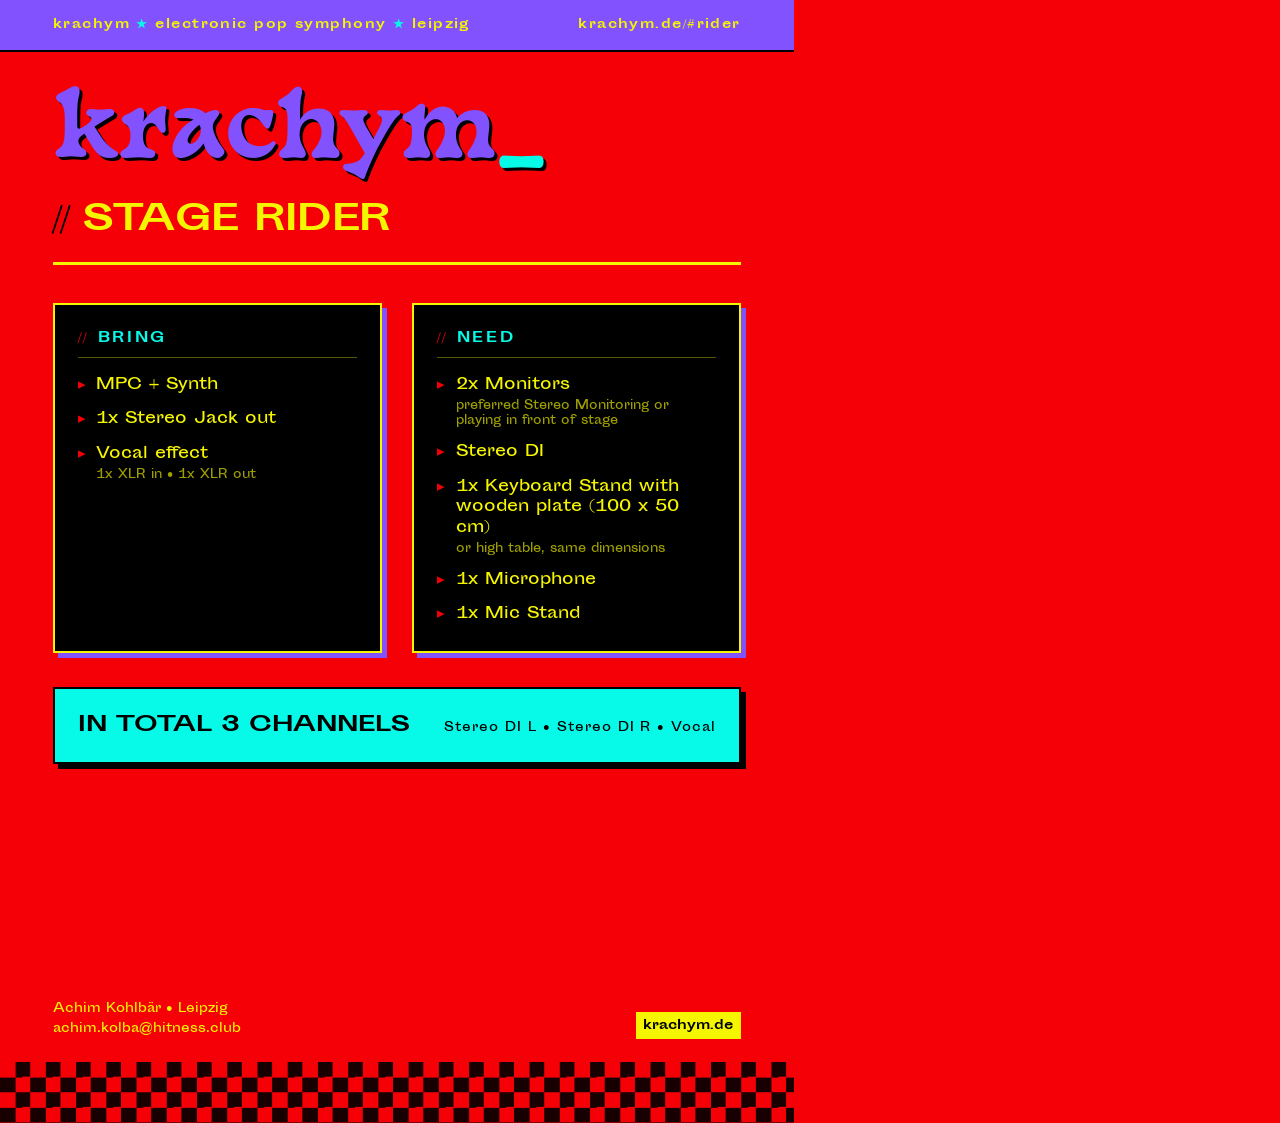
<file: print/rider-print.html>
<!DOCTYPE html>
<html lang="en">
<head>
<meta charset="utf-8">
<title>Krachym — Stage Rider</title>
<style>
  @font-face { font-family: 'Sporting Grotesque'; font-weight: 400; src: url(../fonts/sporting-400.woff2) format('woff2'); }
  @font-face { font-family: 'Sporting Grotesque'; font-weight: 700; src: url(../fonts/sporting-700.woff2) format('woff2'); }
  @font-face { font-family: 'Basteleur'; font-weight: 700; src: url(../fonts/basteleur-700.woff2) format('woff2'); }

  :root {
    --red: #f40006;
    --purple: #8252fe;
    --yellow: #f5f500;
    --cyan: #07fae8;
    --black: #000;
  }
  @page { size: A4; margin: 0; }
  * { box-sizing: border-box; margin: 0; padding: 0; }
  html, body { width: 210mm; height: 297mm; }
  body {
    font-family: 'Sporting Grotesque', Arial, sans-serif;
    color: var(--yellow);
    background: var(--red);
    -webkit-print-color-adjust: exact;
    print-color-adjust: exact;
    position: relative;
    overflow: hidden;
  }
  /* checkerboard strip like the site background */
  .checker {
    position: absolute; left: 0; right: 0; bottom: 0; height: 16mm;
    background:
      conic-gradient(var(--black) 25%, transparent 0 50%, var(--black) 0 75%, transparent 0)
      0 0 / 8mm 8mm;
    opacity: .9;
  }
  .bar {
    background: var(--purple);
    border-bottom: 2px solid var(--black);
    padding: 4mm 14mm;
    display: flex; justify-content: space-between; align-items: center;
    font-weight: 700; font-size: 9pt; letter-spacing: .12em; text-transform: lowercase;
  }
  .bar .star { color: var(--cyan); }
  .page { padding: 12mm 14mm 0; }
  h1 {
    font-family: 'Basteleur', Georgia, serif;
    font-weight: 700;
    font-size: 64pt;
    line-height: .85;
    color: var(--purple);
    text-shadow: 3px 3px 0 var(--black);
  }
  h1 .cur { color: var(--cyan); }
  .title {
    margin-top: 6mm;
    font-weight: 700;
    font-size: 26pt;
    text-transform: uppercase;
    letter-spacing: -.01em;
    color: var(--yellow);
    border-bottom: 3px solid var(--yellow);
    padding-bottom: 3mm;
  }
  .title::before { content: '// '; color: var(--black); }
  .cols { display: grid; grid-template-columns: 1fr 1fr; gap: 8mm; margin-top: 10mm; }
  .card {
    background: var(--black);
    border: 2px solid var(--yellow);
    box-shadow: 5px 5px 0 var(--purple);
    padding: 6mm 6mm 5mm;
  }
  h2 {
    font-size: 10pt; font-weight: 700; letter-spacing: .2em; text-transform: uppercase;
    color: var(--cyan);
    border-bottom: 1px solid rgba(245,245,0,.35);
    padding-bottom: 2mm; margin-bottom: 3mm;
  }
  h2::before { content: '// '; color: var(--red); }
  ul { list-style: none; }
  li { font-size: 11.5pt; line-height: 1.35; padding: 1.8mm 0 1.8mm 5mm; position: relative; }
  li::before { content: '▸'; position: absolute; left: 0; color: var(--red); }
  li small { display: block; font-size: 8.5pt; color: rgba(245,245,0,.65); margin-top: .6mm; }
  .total {
    margin-top: 9mm;
    background: var(--cyan);
    color: var(--black);
    border: 2px solid var(--black);
    box-shadow: 5px 5px 0 var(--black);
    padding: 5mm 6mm;
    font-weight: 700;
    font-size: 16pt;
    text-transform: uppercase;
    display: flex; justify-content: space-between; align-items: baseline;
  }
  .total span { font-size: 9pt; letter-spacing: .08em; text-transform: none; font-weight: 400; }
  .foot {
    position: absolute; left: 14mm; right: 14mm; bottom: 22mm;
    display: flex; justify-content: space-between; align-items: flex-end;
    font-size: 9pt; color: var(--yellow);
  }
  .foot b { color: var(--black); background: var(--yellow); padding: 1mm 2mm; font-weight: 700; }
</style>
</head>
<body>
  <div class="bar">
    <span>krachym <span class="star">★</span> electronic pop symphony <span class="star">★</span> leipzig</span>
    <span>krachym.de/#rider</span>
  </div>
  <div class="page">
    <h1>krachym<span class="cur">_</span></h1>
    <div class="title">Stage Rider</div>

    <div class="cols">
      <div class="card">
        <h2>Bring</h2>
        <ul>
          <li>MPC + Synth</li>
          <li>1x Stereo Jack out</li>
          <li>Vocal effect<small>1x XLR in · 1x XLR out</small></li>
        </ul>
      </div>
      <div class="card">
        <h2>Need</h2>
        <ul>
          <li>2x Monitors<small>preferred Stereo Monitoring or playing in front of stage</small></li>
          <li>Stereo DI</li>
          <li>1x Keyboard Stand with wooden plate (100 x 50 cm)<small>or high table, same dimensions</small></li>
          <li>1x Microphone</li>
          <li>1x Mic Stand</li>
        </ul>
      </div>
    </div>

    <div class="total">In total 3 channels <span>Stereo DI L · Stereo DI R · Vocal</span></div>
  </div>

  <div class="foot">
    <div>Achim Kohlbär · Leipzig<br>achim.kolba@hitness.club</div>
    <b>krachym.de</b>
  </div>
  <div class="checker"></div>
</body>
</html>
</file>
